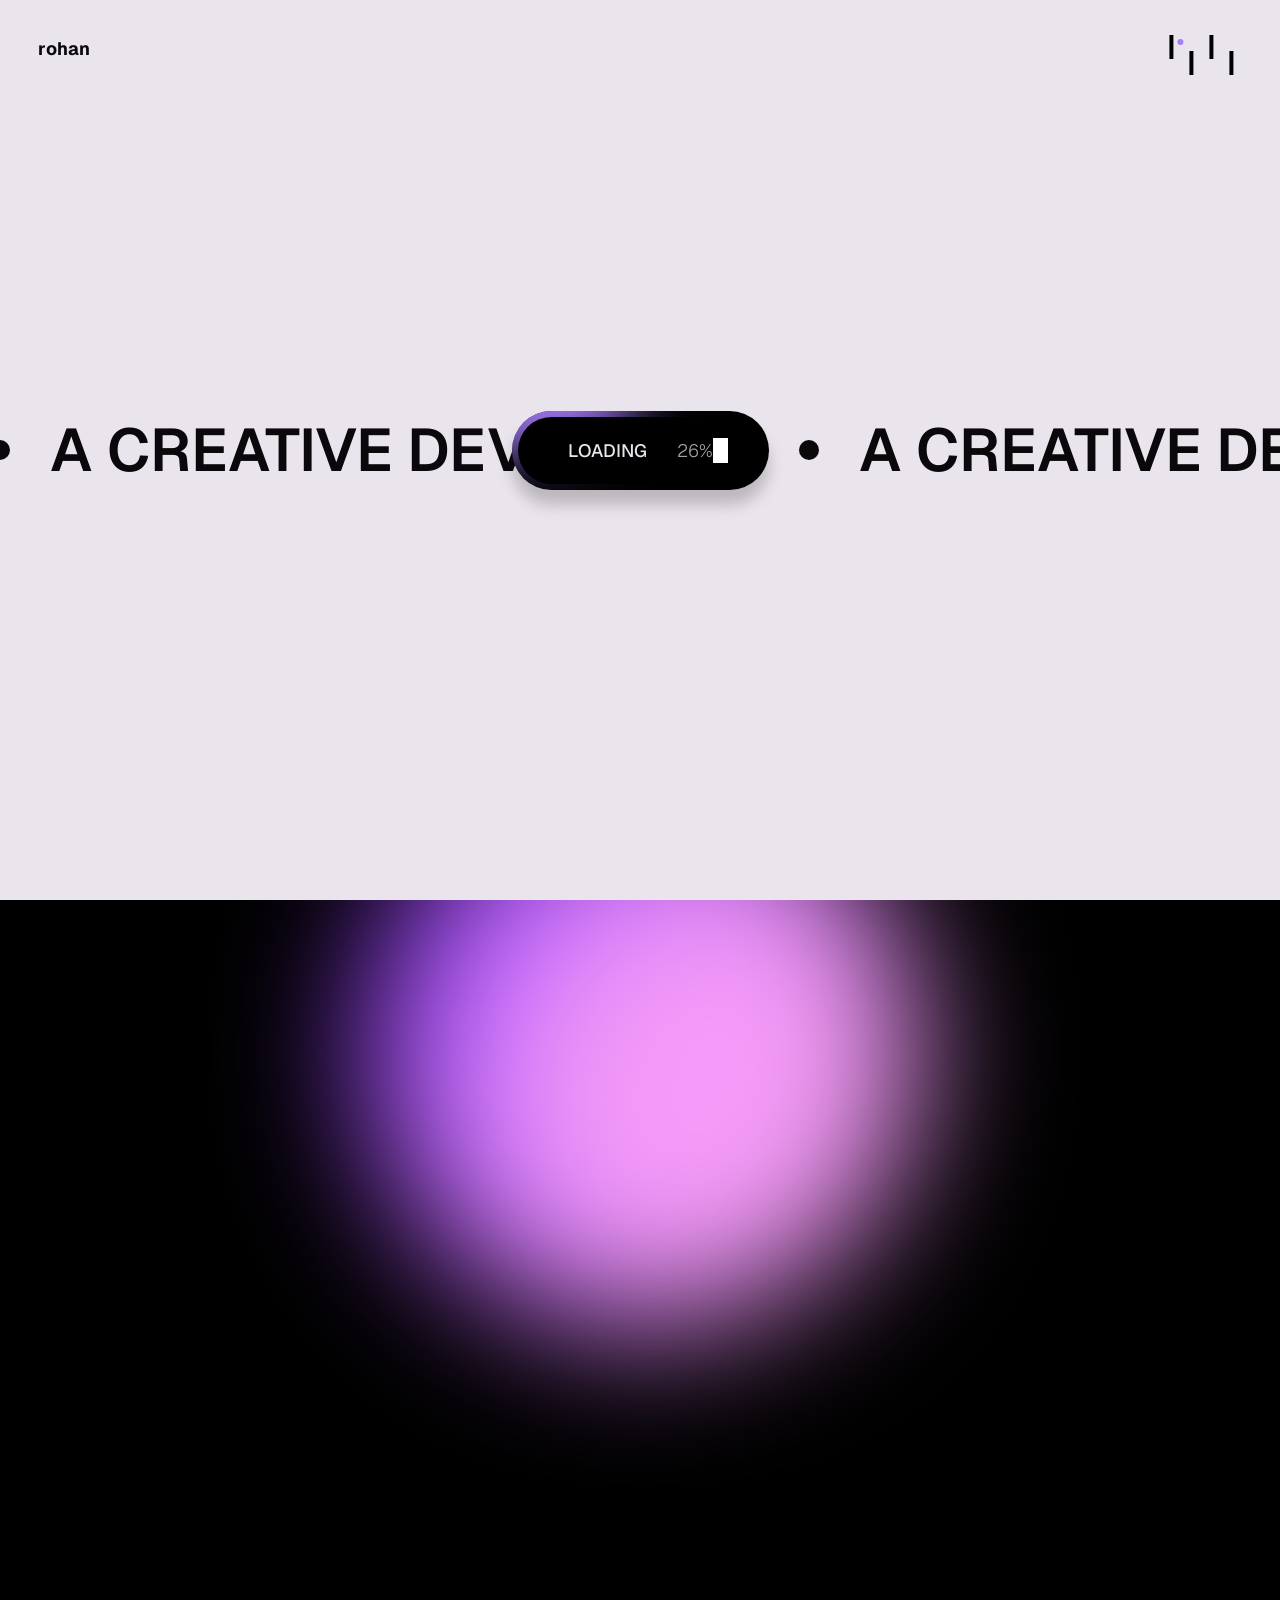
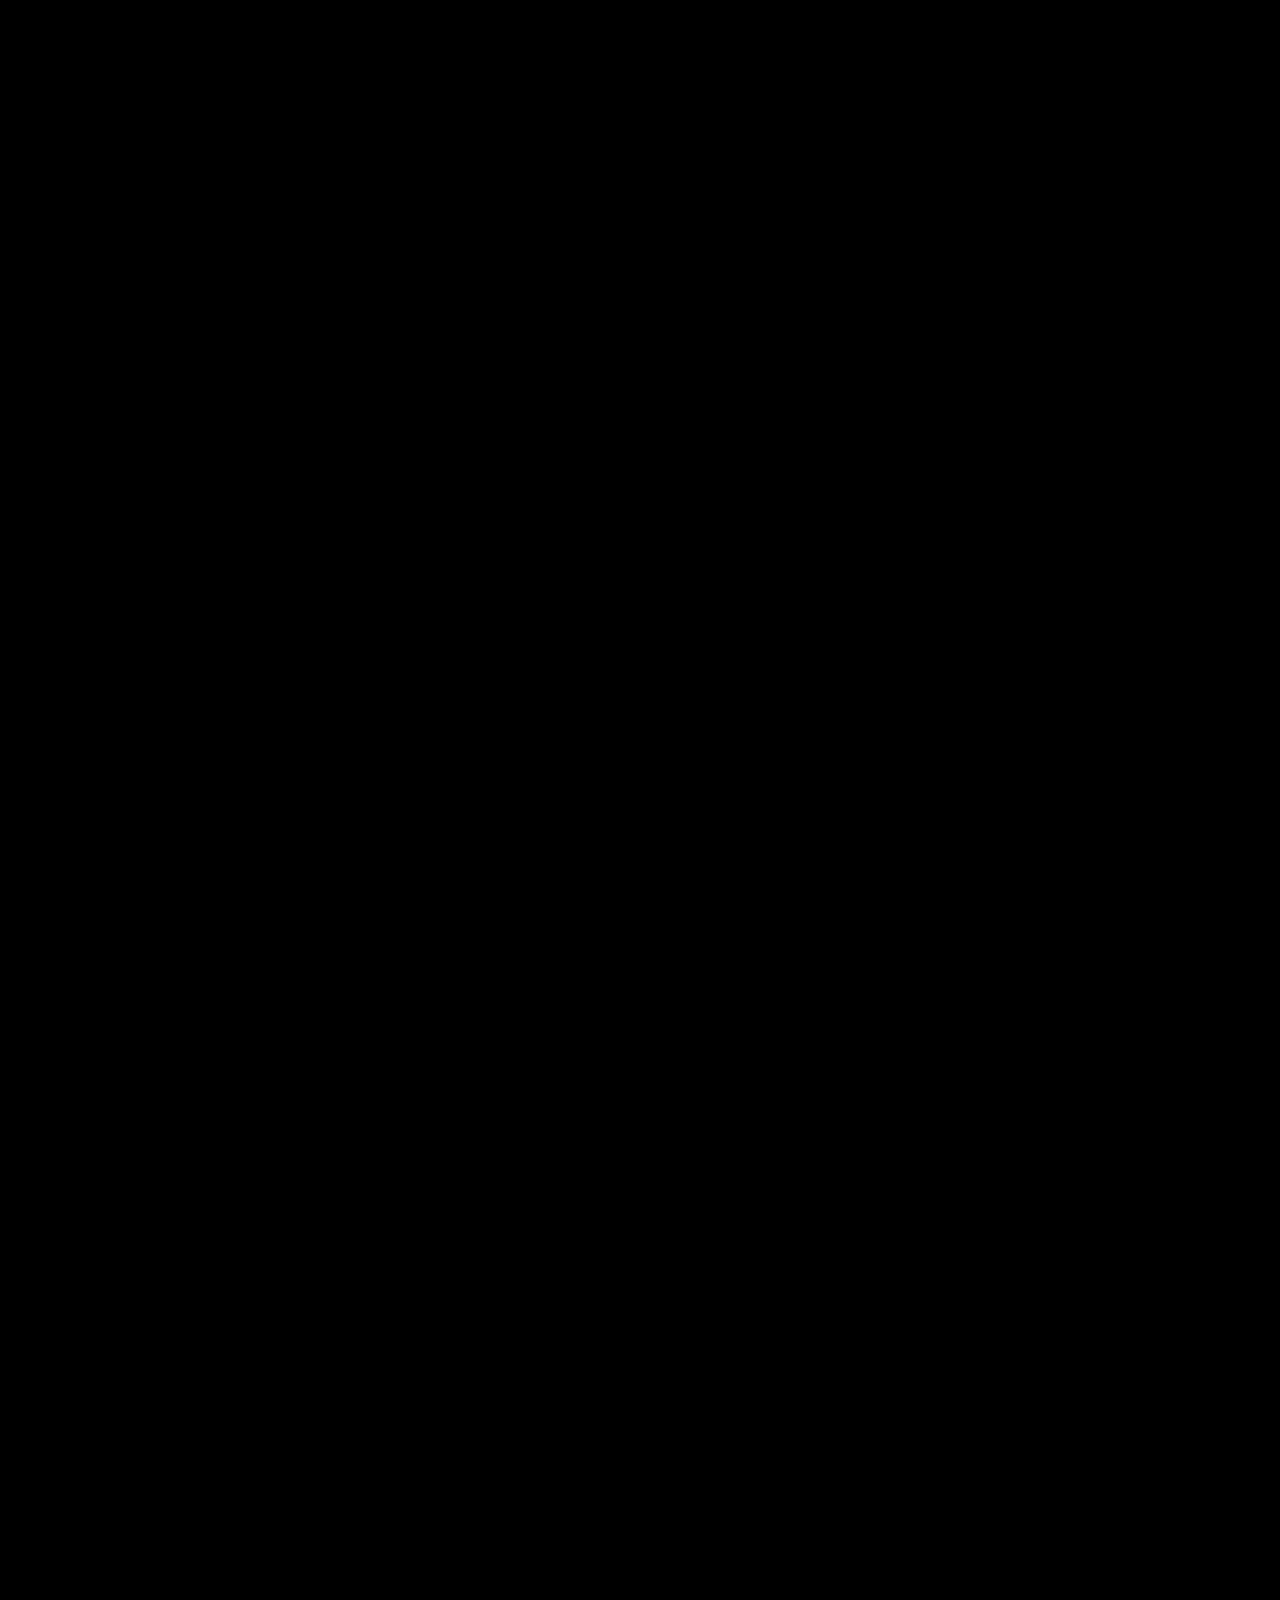
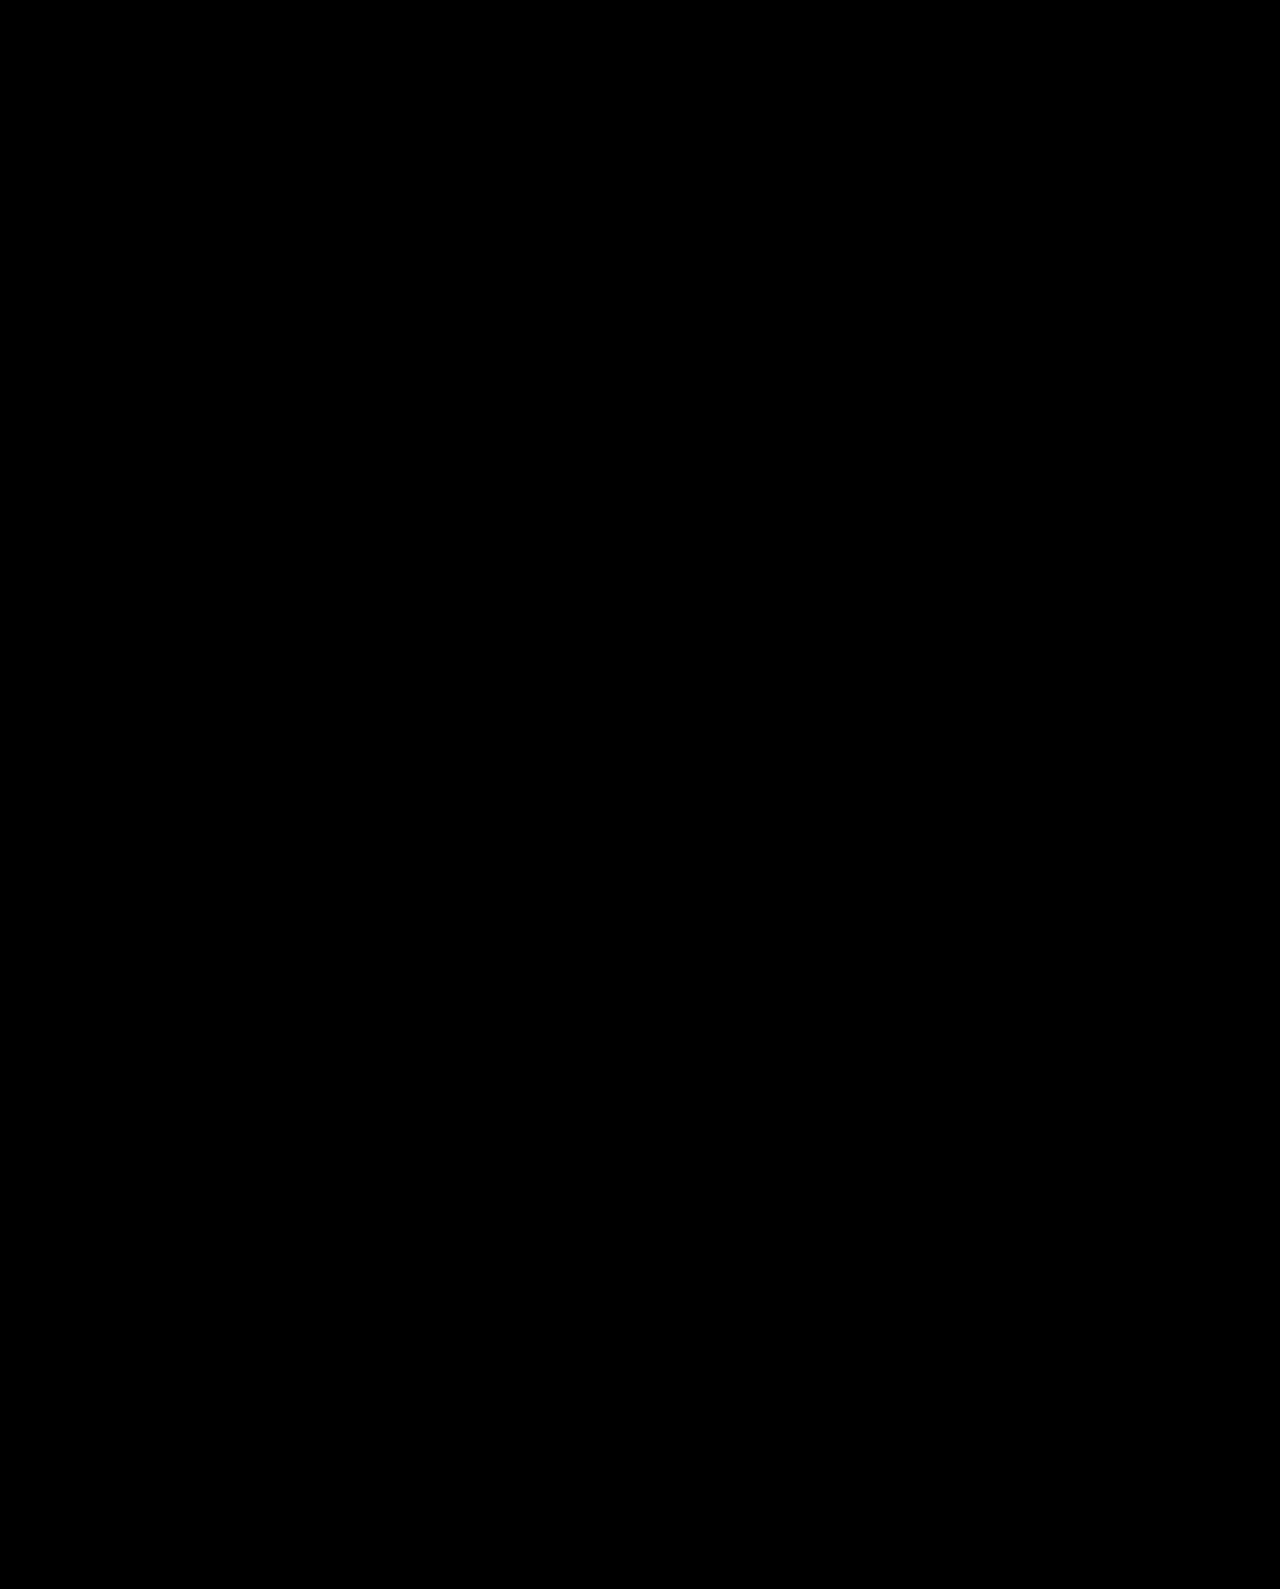
<file: index.html>
<!DOCTYPE html>
<html lang="en">
  <head>
    <meta charset="UTF-8" />
    <link rel="icon" type="image/png" href="/images/favicon-hJRUlXxn.png" />
    <meta name="viewport" content="width=device-width, initial-scale=1.0" />
    <title>Rohan Shah - Creative Developer | Designer</title>
    <meta name="description" content="Rohan Shah is a leading AI developer, machine learning engineer, and tech entrepreneur in Nepal. Specializing in AI/ML solutions, full-stack development, and technology consulting for startups and businesses in Kathmandu.">
    <meta name="keywords" content="AI developer Nepal, Mechanical Engineer, Civil Engineer, Aeronautical Engineer, Astro-thermo nuclear physics, machine learning engineer Nepal, tech entrepreneur Kathmandu, full stack developer Nepal, Python developer Nepal, React developer Nepal, startup CTO Nepal, AI consultant Nepal, software engineer Nepal, technology consulting Nepal">
    <meta name="author" content="Rohan Shah">
    <meta name="robots" content="index, follow">
    <meta name="language" content="English">
    <meta name="revisit-after" content="7 days">
    
    <!-- Geographic Meta Tags -->
    <meta name="geo.region" content="NP-BA">
    <meta name="geo.placename" content="Kathmandu, Nepal">
    <meta name="geo.position" content="27.7172;85.3240">
    <meta name="ICBM" content="27.7172, 85.3240">
    
    <!-- Open Graph Meta Tags -->
    <meta property="og:title" content="Rohan Shah - AI Developer & Tech Entrepreneur Nepal">
    <meta property="og:description" content="Leading AI/ML engineer and tech entrepreneur in Nepal. Specializing in artificial intelligence, machine learning, and innovative software solutions for businesses and startups.">
    <meta property="og:image" content="https://www.rohanshah.com.np/images/rohan-shah-ai-developer.jpg">
    <meta property="og:image:alt" content="Rohan Shah - AI Developer and Tech Entrepreneur from Nepal">
    <meta property="og:url" content="https://www.rohanshah.com.np">
    <meta property="og:type" content="website">
    <meta property="og:site_name" content="Rohan Shah Portfolio">
    <meta property="og:locale" content="en_US">
    
    <!-- Twitter Card Meta Tags -->
    <meta name="twitter:card" content="summary_large_image">
    <meta name="twitter:site" content="@rohanshah">
    <meta name="twitter:creator" content="@rohanshah">
    <meta name="twitter:title" content="Rohan Shah - AI Developer & Tech Entrepreneur Nepal">
    <meta name="twitter:description" content="AI/ML engineer and tech entrepreneur specializing in innovative solutions for Nepal's growing tech ecosystem">
    <meta name="twitter:image" content="https://www.rohanshah.com.np/images/favicon-hJRUlXxn.png">
    
    <!-- Canonical URL -->
    <link rel="canonical" href="https://www.rohanshah.com.np">
    
    <!-- Structured Data - JSON-LD -->
    <script type="application/ld+json">
    {
      "@context": "https://schema.org",
      "@graph": [
        {
          "@type": "Person",
          "@id": "https://www.rohanshah.com.np",
          "name": "Rohan Shah",
          "givenName": "Rohan",
          "familyName": "Shah",
          "jobTitle": [
            "AI Developer",
            "Machine Learning Engineer",
            "Tech Entrepreneur",
            "Software Consultant"
          ],
          "description": "AI developer, machine learning engineer, and tech entrepreneur specializing in innovative software solutions and startup consulting in Nepal",
          "url": "https://www.rohanshah.com.np",
          "image": "https://www.rohanshah.com.np/images/favicon-hJRUlXxn.png",
          "sameAs": [
            "https://linkedin.com/in/rohankshah3",
            "https://github.com/devrohanshah",
            "https://twitter.com/rohanshah"
          ],
          "knowsAbout": [
            "Artificial Intelligence",
            "Machine Learning",
            "Python Programming",
            "React Development",
            "Full Stack Development",
            "Startup Consulting",
            "Technology Entrepreneurship"
          ],
          "alumniOf": {
            "@type": "Organization",
            "name": "Your University Name"
          },
          "address": {
            "@type": "PostalAddress",
            "addressLocality": "Kathmandu",
            "addressRegion": "Bagmati Province",
            "addressCountry": "Nepal"
          },
          "nationality": "Nepali"
        },
        {
          "@type": "WebSite",
          "@id": "https://www.rohanshah.com.np#website",
          "url": "https://www.rohanshah.com.np",
          "name": "Rohan Shah - AI Developer Portfolio",
          "description": "Portfolio website of Rohan Shah, AI developer and tech entrepreneur from Nepal",
          "publisher": {
            "@id": "https://www.rohanshah.com.np#person"
          },
          "inLanguage": "en-US"
        },
        {
          "@type": "ProfessionalService",
          "@id": "https://www.rohanshah.com.np#service",
          "name": "Rohan Shah Tech Consulting",
          "description": "AI development, machine learning engineering, and technology consulting services",
          "provider": {
            "@id": "https://www.rohanshah.com.np#person"
          },
          "areaServed": {
            "@type": "Country",
            "name": "Nepal"
          },
          "serviceType": [
            "AI Development",
            "Machine Learning Engineering",
            "Full Stack Development",
            "Technology Consulting",
            "Startup Advisory"
          ]
        }
      ]
    }
    </script>
    <!-- Additional SEO Meta Tags -->
    <meta name="theme-color" content="#1a1a1a">
    <meta name="msapplication-TileColor" content="#1a1a1a">
    <link rel="manifest" href="/site.webmanifest">
    <script type="module" crossorigin src="/assets/index-ChyT9ZwH.js"></script>
    <link rel="stylesheet" crossorigin href="/assets/index-BGe2LLG_.css">
  </head>
  <body>
    <div id="root"></div>
  </body>
</html>
</file>
<file: assets/index-BGe2LLG_.css>
@import"https://fonts.googleapis.com/css2?family=Geist:wght@100..900&display=swap";.section-container{width:1300px}.title,.para{font-kerning:none;-webkit-text-rendering:optimizeSpeed;text-rendering:optimizeSpeed;-webkit-transform:translateZ(0);transform:translateZ(0)}@media only screen and (max-width: 1600px){.section-container{width:1200px;max-width:calc(100% - 160px)}}@media only screen and (max-width: 1400px){.section-container{width:900px}}@media only screen and (max-width: 900px){.section-container{width:500px;max-width:var(--cWidth)}}.loading-screen{position:fixed;width:100vw;height:var(--vh);background-color:#eae5ec;z-index:999999999;display:flex;place-items:center;justify-content:center}.loading-button{padding:20px 50px;border-radius:100px;background-color:#000;overflow:hidden;font-size:18px;font-weight:500;position:relative;z-index:9}.loading-button:before{content:"";background-color:#fff;top:var(--mouse-y);left:var(--mouse-x);border-radius:50%;width:60px;height:60px;opacity:1;position:absolute;z-index:99;filter:blur(60px);opacity:0;transform:translate(-50%,-50%)}.loading-button:hover:before{opacity:1}.loading-clicked .loading-button:before{opacity:0}.loading-wrap{--Lsize: 145px;padding:6px;position:relative;min-width:0px;min-height:0px;border-radius:100px;background-color:#000;overflow:hidden;transition:.8s ease-in-out;transition-delay:.2s;box-shadow:0 15px 15px #0003;display:flex;justify-content:center;align-items:center}.loading-clicked{transition-delay:0ms;transition-timing-function:cubic-bezier(.33,.11,1,.72);transform:scale(1);min-width:calc(100vw + 5000px);border-radius:5000px;min-height:calc(100vh + 500px);box-shadow:none}.loading-clicked .loading-button{overflow:visible}.loading-hover{background-color:#a87cff;width:250px;height:120px;position:absolute;top:var(--mouse-y);left:var(--mouse-x);border-radius:50%;transform:translate(-50%,-50%);filter:blur(30px);opacity:1;transition:opacity .5s}.loading-wrap:hover .loading-hover{opacity:1}.loading-clicked:hover .loading-hover,.loading-clicked .loading-hover{opacity:0}.loading-content{position:relative;background-color:#000;width:100%;overflow:hidden;transition:.6s;text-transform:uppercase}.loading-content-in{position:relative;width:var(--Lsize);overflow:hidden}.loading-content2{position:relative;letter-spacing:2px;text-transform:uppercase;width:var(--Lsize);overflow:hidden;display:flex;justify-content:center;align-items:center;column-gap:10px;text-align:center;transition:1s;max-width:var(--Lsize)}.loading-clicked .loading-content2{opacity:0;transition:.5s}.loading-content span{font-weight:300;position:absolute;top:50%;right:0;transform:translateY(-50%);opacity:.7}.loading-box{position:absolute;right:0;top:50%;transform:translate(100%,-50%);width:15px;height:25px;background-color:#fff;animation:blink 1s linear infinite}.loading-icon{transform:scale(0);opacity:0;transition:.5s;transition-delay:.5s}.loading-complete .loading-icon{transform:scale(1);opacity:1}.loading-clicked .loading-icon{transition-delay:0s;transition:1s;transform:translate(200px)}.loading-clicked .loading-content2{overflow:visible}.loading-clicked .loading-content2 span{transition:1s;transform:translateY(100px);opacity:0}.loading-container{position:absolute;width:100%;max-width:var(--Lsize);top:50%;transition:1s;left:50px;z-index:9;transform:translateY(-50%)}.loading-complete .loading-container{max-width:0px}.loading-header{width:var(--cWidth);max-width:var(--cMaxWidth);position:fixed;z-index:9999999999;display:flex;justify-content:space-between;box-sizing:border-box;padding:20px 0;left:50%;transform:translate(-50%);top:0;color:var(--backgroundColor)}.loader-title{font-weight:700;font-size:14px;letter-spacing:.2px}@keyframes blink{0%{opacity:0}25%{opacity:1}75%{opacity:1}to{opacity:0}}.loading-complete .loading-box{animation:blinkDone .3s forwards;animation-delay:1s;opacity:1}@keyframes blinkDone{to{opacity:0}}.loaderGame-container{width:200px;transition:.3s;height:100px;overflow:hidden;position:relative;transform:scale(.4);transform-origin:top right}.loader-out .loaderGame-container{opacity:0}.loaderGame-in{width:1200px;position:absolute;overflow:hidden;left:0;animation:loaderGame 7s linear infinite}@keyframes loaderGame{0%{transform:translate(0)}to{transform:translate(-300px)}}.loaderGame-line{float:left;margin:0 20px 40px;position:relative;width:10px;height:60px;background-color:#000;display:block}.loaderGame-line:nth-child(2n){margin-top:40px;margin-bottom:0}.loaderGame-ball{position:absolute;left:20%;top:0%;width:15px;height:15px;border-radius:50%;background-color:#a87cff;animation:ball25 7s infinite;transform:translateY(10px);animation-timing-function:cubic-bezier(.3,1.18,.63,1.28)}.loading-marquee{position:absolute;top:50%;left:0;width:100%;transform:translateY(-50%);color:var(--backgroundColor);font-size:60px;font-weight:600;text-transform:uppercase}.loading-marquee span{padding:0 50px;position:relative}.loading-marquee span:before{content:"";width:20px;height:20px;background-color:var(--backgroundColor);position:absolute;top:50%;border-radius:50px;left:0;transform:translate(-50%,-50%)}@keyframes ball25{0%{transform:translateY(70px)}15%{transform:translateY(10px)}30%{transform:translateY(70px)}45%{transform:translateY(10px)}67%{transform:translateY(70px)}80%{transform:translateY(10px)}90%{transform:translateY(70px)}to{transform:translateY(70px)}}@media only screen and (min-width: 1400px){.loading-wrap{--Lsize: 210px}.loading-button{padding:30px 70px;font-size:25px}.loading-container{left:70px}.loading-marquee{font-size:100px}}@media only screen and (min-width: 500px){.loading-header{padding:20px 0}.loader-title{font-size:16px}}@media only screen and (min-width: 1200px){.loading-header{padding:35px 0}.loader-title{font-size:18px}}:root{font-family:Geist,sans-serif;font-optical-sizing:auto;font-style:normal;line-height:1.5;scroll-behavior:smooth;color-scheme:light dark;color:#eae5ec;background-color:var(--backgroundColor);font-synthesis:none;text-rendering:optimizeLegibility;-webkit-font-smoothing:antialiased;-moz-osx-font-smoothing:grayscale;user-select:none;-webkit-user-select:none;-moz-user-select:none;--accentColor: #c2a4ff;--backgroundColor: #0b080c;--vh: 100vh;--vh: 100svh}h1,h2,h3,h4,h5,h6{font-family:Geist,sans-serif}body{overflow:hidden}a{color:inherit;text-decoration:inherit}a:hover{color:var(--accentColor)}main{opacity:1;transition:.3s}.main-active{opacity:0;animation:fadeIn 1s 1;animation-fill-mode:forwards}@keyframes fadeIn{to{opacity:1}}body{margin:0;height:auto;background-color:#000;flex-grow:1;--cWidth: calc(100% - 30px) ;--cMaxWidth: 1920px;max-width:100vw;overflow-x:hidden}.main-body{max-width:100vw;overflow-x:hidden}.container-main{width:100%;margin:auto;position:relative}.container1{width:var(--cWidth);height:var(--vh);margin:auto;position:relative}.split-line{overflow:hidden}.split-h2{overflow:hidden;display:flex;white-space:nowrap;flex-wrap:nowrap}.techstack{width:100%;position:relative;height:var(--vh);margin:50px auto -100px}.techstack h2{font-size:80px;text-align:center;position:absolute;width:100%;top:120px;left:0;font-weight:400;text-transform:uppercase}@media screen and (min-width: 768px){body{--cWidth: 94%}}@media screen and (max-width: 900px){.techstack h2{font-size:40px}}
</file>
